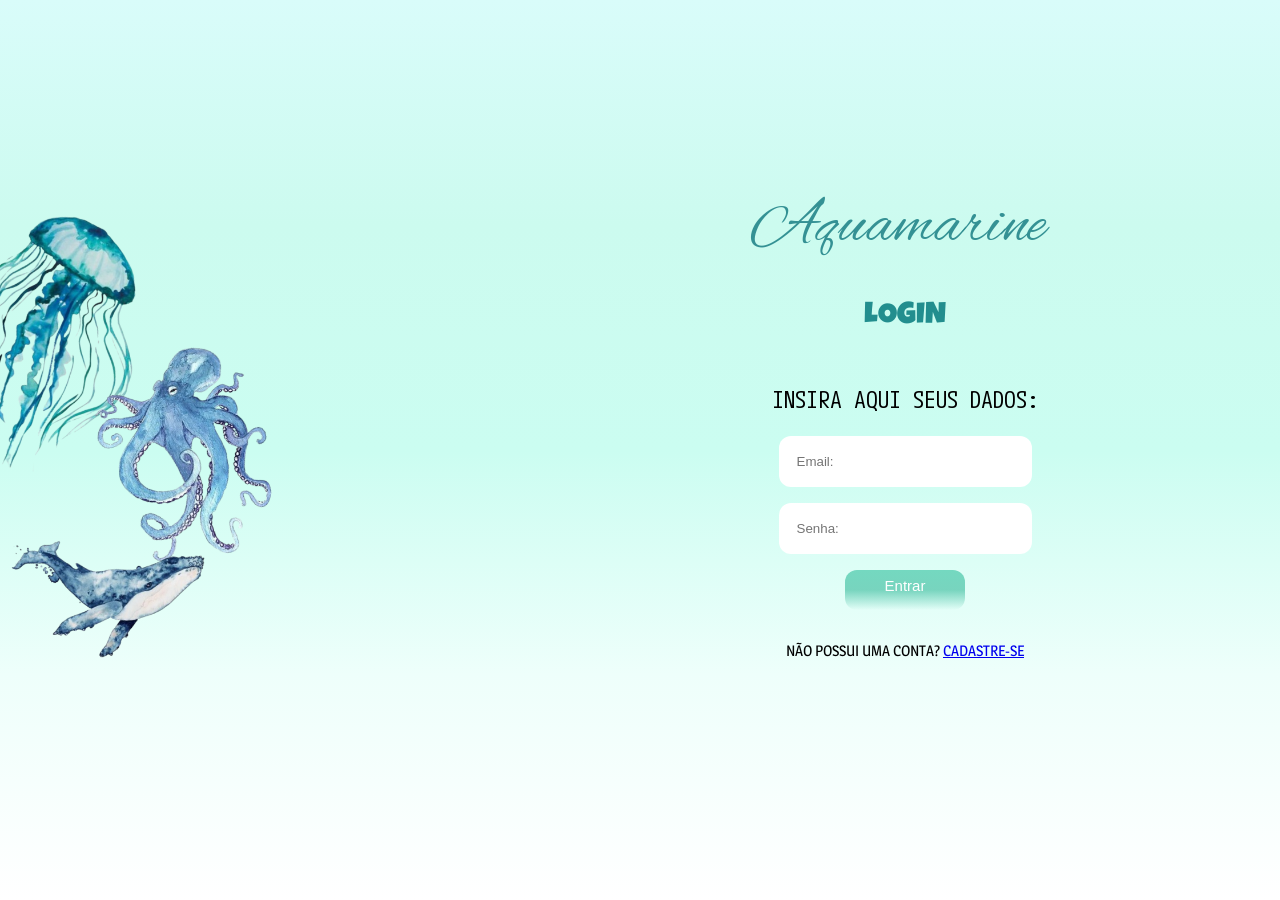
<file: index.html>
<!DOCTYPE html>
<html lang="pt-br">
<head>
    <meta charset="UTF-8">
    <link rel="preconnect" href="https://fonts.googleapis.com">
    <link rel="icon" href="./img/icon barra.png">
    <link rel="preconnect" href="https://fonts.gstatic.com" crossorigin>
    <link href="https://fonts.googleapis.com/css2?family=Alex+Brush&family=Love+Ya+Like+A+Sister&family=Luckiest+Guy&family=M+PLUS+1+Code&family=Magra&display=swap" rel="stylesheet">
    <link rel="stylesheet" href="./css/login.css">
    <meta name="viewport" content="width=device-width, initial-scale=1.0">
    <title>Gerenciador de Tarefas</title>
</head>
<body>
<img src="./img/elementos.png" alt="">
    <main>
        
        <div class="bomdia">
            <p>Aquamarine</p>
        </div>
        <div class="centrologin">
            <p class="texto2">LOGIN</p>
            <p class="texto3">INSIRA AQUI SEUS DADOS:</p>
            <div class="divisaocaixas">
            <input class="caixa" placeholder="Email:" type="text">
            <input class="caixa" placeholder="Senha:" type="text">       
            <a href="./paginas/paginas_tarefas.html"><button class="botaozaoinsano">Entrar</button></a>
            <p class="texto4">
                NÃO POSSUI UMA CONTA? <a href="./paginas/cadastro.html"> CADASTRE-SE</a>
            </p>
        </div>
    </div>
    </main>
</body>
</html>
</file>
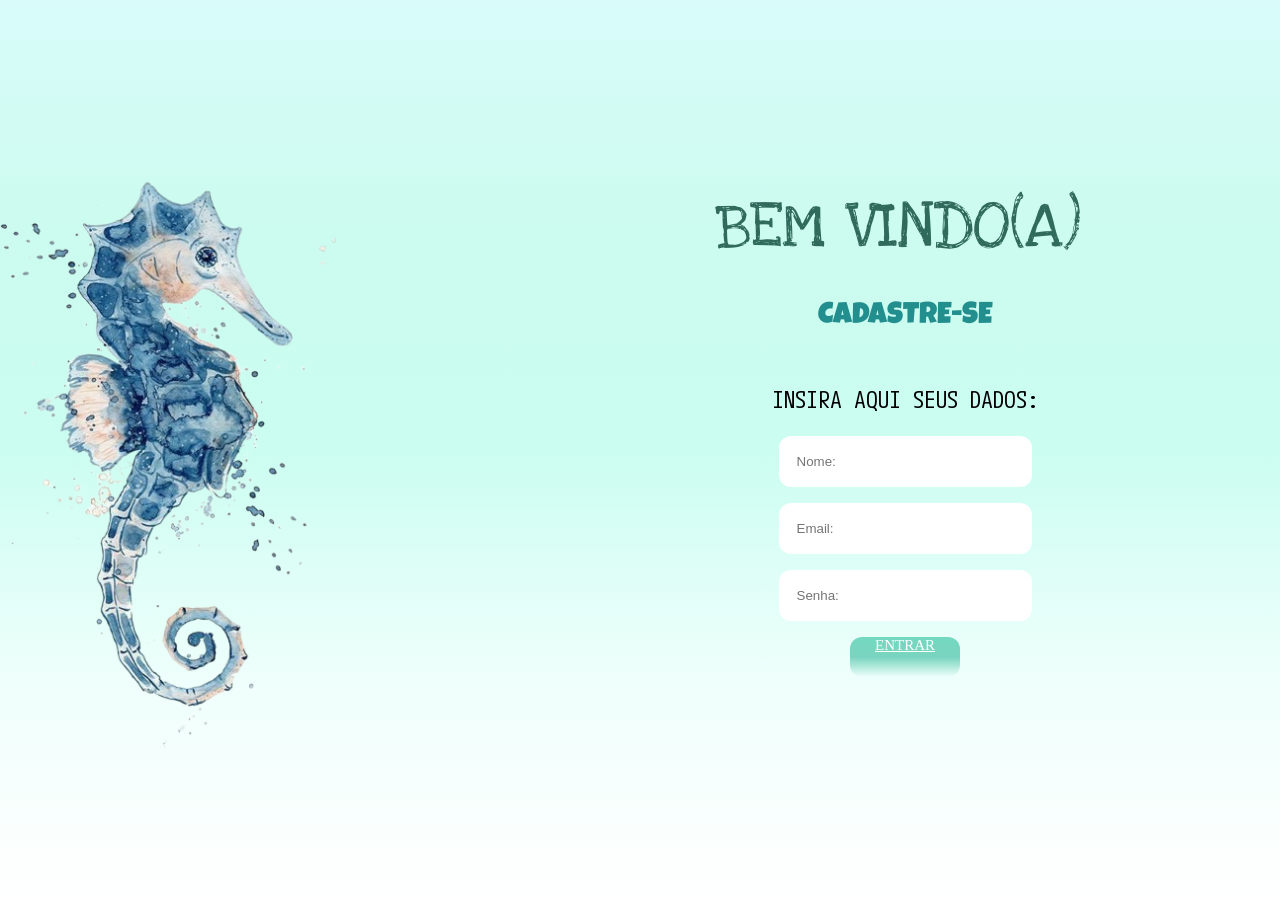
<file: paginas/cadastro.html>
<!DOCTYPE html>
<html lang="pt-br">
<head>
    <meta charset="UTF-8">
    <link rel="preconnect" href="https://fonts.googleapis.com">
    <link rel="icon" href="./img/icon barra.png">
<link rel="preconnect" href="https://fonts.gstatic.com" crossorigin>
<link href="https://fonts.googleapis.com/css2?family=Alex+Brush&family=Love+Ya+Like+A+Sister&family=Luckiest+Guy&family=M+PLUS+1+Code&family=Magra&display=swap" rel="stylesheet">
    <link rel="stylesheet" href="../css/cadastro.css">
    <meta name="viewport" content="width=device-width, initial-scale=1.0">
    <title>Gerenciador de Tarefas</title>
</head>
<body>
<img src="../img/cavalomarinho.png" alt="">
    <main>
        
        <div class="bomdia2">
            <p>BEM VINDO(A)</p>
        </div>
        <div class="centrologin">
            <p class="texto2">CADASTRE-SE</p>
            <p class="texto3">INSIRA AQUI SEUS DADOS:</p>
            <div class="divisaocaixas">
            <input class="caixa" placeholder="Nome:" type="text">
            <input class="caixa" placeholder="Email:" type="text">
            <input class="caixa" placeholder="Senha:" type="text">       
            <a href="../paginas/paginas_tarefas.html" class="botaocadastro">ENTRAR</a>

        </div>
    </div>
    </main>
</body>
</html>
</file>
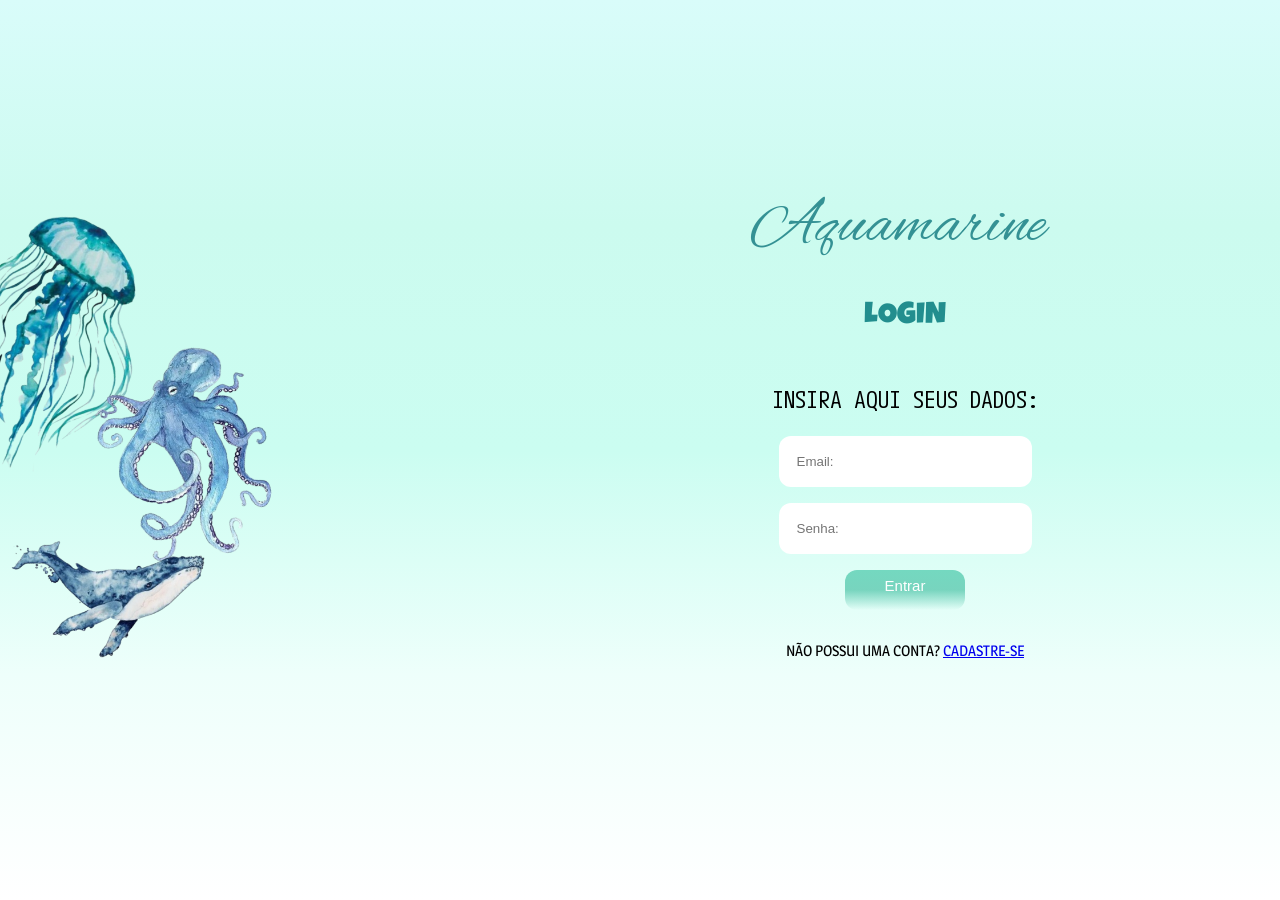
<file: paginas/login.html>
<!DOCTYPE html>
<html lang="pt-br">
<head>
    <meta charset="UTF-8">
    <link rel="preconnect" href="https://fonts.googleapis.com">
    <link rel="icon" href="./img/icon barra.png">
    <link rel="preconnect" href="https://fonts.gstatic.com" crossorigin>
    <link href="https://fonts.googleapis.com/css2?family=Alex+Brush&family=Love+Ya+Like+A+Sister&family=Luckiest+Guy&family=M+PLUS+1+Code&family=Magra&display=swap" rel="stylesheet">
    <link rel="stylesheet" href="/css/login.css">
    <meta name="viewport" content="width=device-width, initial-scale=1.0">
    <title>Gerenciador de Tarefas</title>
</head>
<body>
<img src="/img/elementos.png" alt="fodase">
    <main>
        
        <div class="bomdia">
            <p>Aquamarine</p>
        </div>
        <div class="centrologin">
            <p class="texto2">LOGIN</p>
            <p class="texto3">INSIRA AQUI SEUS DADOS:</p>
            <div class="divisaocaixas">
            <input class="caixa" placeholder="Email:" type="text">
            <input class="caixa" placeholder="Senha:" type="text">       
            <a href="paginas_tarefas.html"><button class="botaozaoinsano">Entrar</button></a>
            <p class="texto4">
                NÃO POSSUI UMA CONTA? <a href="./cadastro.html"> CADASTRE-SE</a>
            </p>
        </div>
    </div>
    </main>
</body>
</html>
</file>
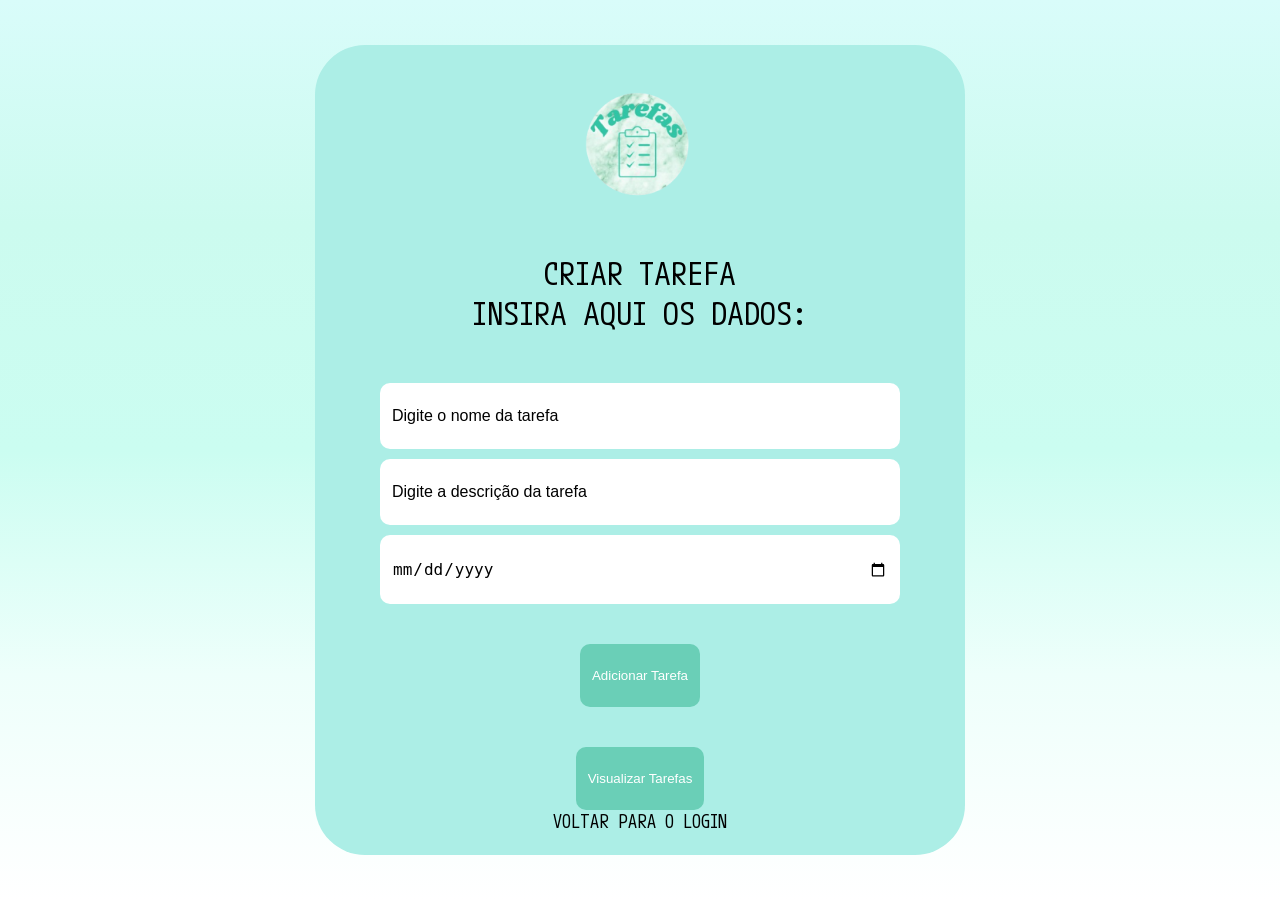
<file: paginas/paginas_tarefas.html>
<!DOCTYPE html>
<html lang="pt-br">
<head>
    <meta charset="UTF-8">
    <link rel="preconnect" href="https://fonts.googleapis.com">
<link rel="preconnect" href="https://fonts.gstatic.com" crossorigin>
<link href="https://fonts.googleapis.com/css2?family=Alex+Brush&family=Love+Ya+Like+A+Sister&family=Luckiest+Guy&family=M+PLUS+1+Code&family=Magra&display=swap" rel="stylesheet">
    <link rel="stylesheet" href="../css/pagina_tarefas.css">
    <link rel="stylesheet" href="../css/reset.css">
    <meta name="viewport" content="width=device-width, initial-scale=1.0">
    <script src="/js/criartarefa.js" defer></script>
    <title>Criar Tarefa</title>
</head>
<body>
        <div class="centrocadastro">
            <img src="../img/Tarefas__1_-removebg-preview 1.png" alt="" class="imagemtarefa">
            <p class="texto2">CRIAR TAREFA</p>
            <p class="texto3">INSIRA AQUI OS DADOS:</p>
            <form class="divisaocadastrocampos">
                <input id="nomeTarefa" type="text" placeholder="Digite o nome da tarefa">
                <input id="descricaoTarefa" type="text" placeholder="Digite a descrição da tarefa">
                <input id="dataExpiracao" type="date">
            </form>
            <div>
                <button id="botaotarefa" class="botaotarefa">Adicionar Tarefa</button>
            <a href="./tarefas.html"><button id="botaotarefa" class="botaotarefa">Visualizar Tarefas</button></a>
            <p class="textobotao">
                <a href="../paginas/cadastro.html"> VOLTAR PARA O LOGIN</a>
                </div>
            </p>
        </div>
</body>
</html>
</file>
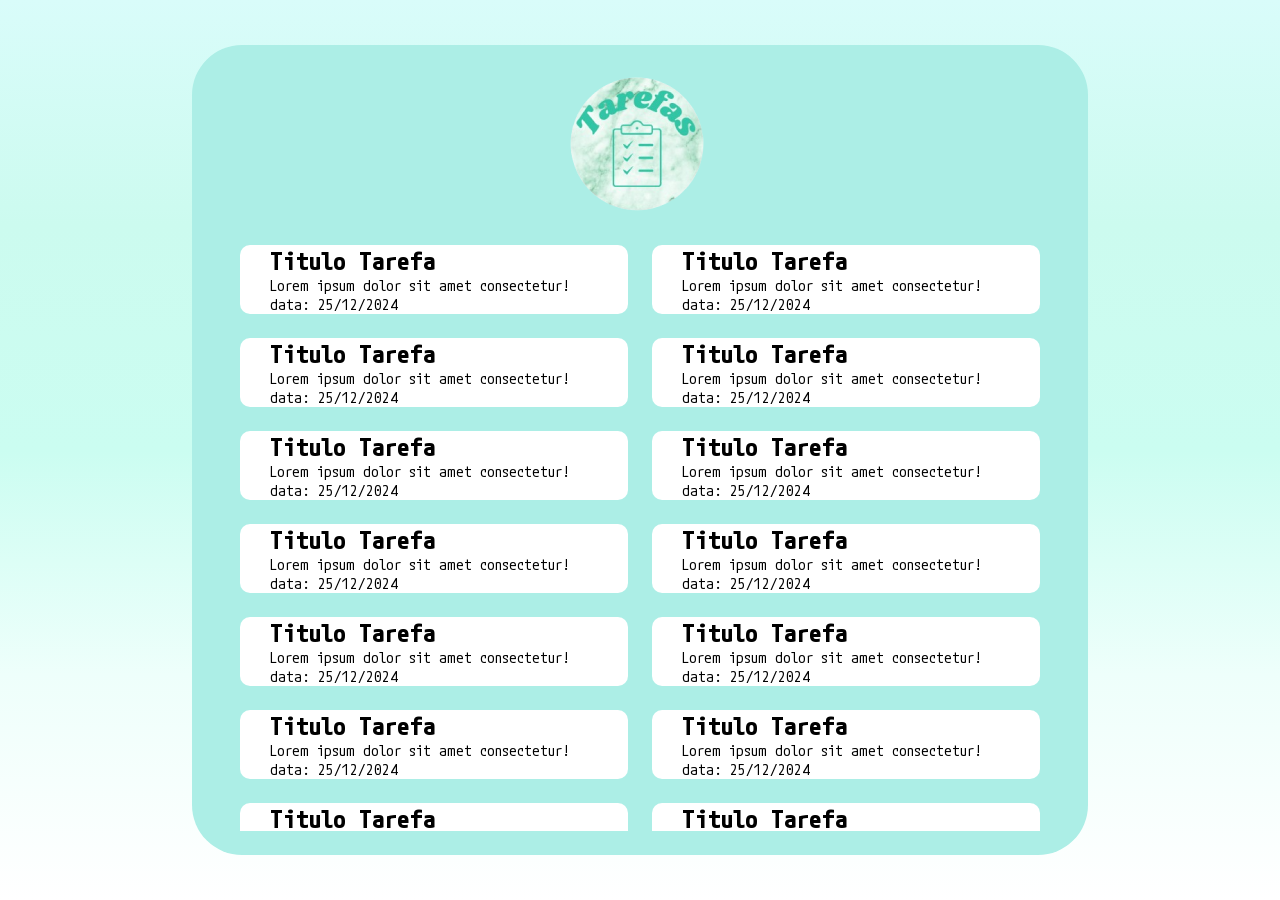
<file: paginas/tarefas.html>
<!DOCTYPE html>
<html lang="pt-br">
<head>
    <meta charset="UTF-8">
    <link rel="preconnect" href="https://fonts.googleapis.com">
<link rel="preconnect" href="https://fonts.gstatic.com" crossorigin>
<link href="https://fonts.googleapis.com/css2?family=Alex+Brush&family=Love+Ya+Like+A+Sister&family=Luckiest+Guy&family=M+PLUS+1+Code&family=Magra&display=swap" rel="stylesheet">
    <link rel="stylesheet" href="../css/tarefas.css">
    <link rel="stylesheet" href="../css/reset.css">
    <script src="/js/criartarefa.js"></script>
    <meta name="viewport" content="width=device-width, initial-scale=1.0">
    <title>Criar Tarefa</title>
</head>
<body>
        <div class="centrotarefas">
            <img src="../img/Tarefas__1_-removebg-preview 1.png" alt="" class="imagemtarefa">


            <div class="tarefas">
                
                <div class="tarefa">
                    <h1>Titulo Tarefa</h1>
                    <p>Lorem ipsum dolor sit amet consectetur!</p>
                    <p>data: 25/12/2024</p>
                
                </div>
                <div class="tarefa">
                    <h1>Titulo Tarefa</h1>
                    <p>Lorem ipsum dolor sit amet consectetur!</p>
                    <p>data: 25/12/2024</p>
                
                </div>
                <div class="tarefa">
                    <h1>Titulo Tarefa</h1>
                    <p>Lorem ipsum dolor sit amet consectetur!</p>
                    <p>data: 25/12/2024</p>
                
                </div>
                <div class="tarefa">
                    <h1>Titulo Tarefa</h1>
                    <p>Lorem ipsum dolor sit amet consectetur!</p>
                    <p>data: 25/12/2024</p>
                
                </div>
                <div class="tarefa">
                    <h1>Titulo Tarefa</h1>
                    <p>Lorem ipsum dolor sit amet consectetur!</p>
                    <p>data: 25/12/2024</p>
                
                </div>
                <div class="tarefa">
                    <h1>Titulo Tarefa</h1>
                    <p>Lorem ipsum dolor sit amet consectetur!</p>
                    <p>data: 25/12/2024</p>
                
                </div>
                <div class="tarefa">
                    <h1>Titulo Tarefa</h1>
                    <p>Lorem ipsum dolor sit amet consectetur!</p>
                    <p>data: 25/12/2024</p>
                
                </div>
                <div class="tarefa">
                    <h1>Titulo Tarefa</h1>
                    <p>Lorem ipsum dolor sit amet consectetur!</p>
                    <p>data: 25/12/2024</p>
                
                </div>
                <div class="tarefa">
                    <h1>Titulo Tarefa</h1>
                    <p>Lorem ipsum dolor sit amet consectetur!</p>
                    <p>data: 25/12/2024</p>
                
                </div>
                <div class="tarefa">
                    <h1>Titulo Tarefa</h1>
                    <p>Lorem ipsum dolor sit amet consectetur!</p>
                    <p>data: 25/12/2024</p>
                
                </div>
                <div class="tarefa">
                    <h1>Titulo Tarefa</h1>
                    <p>Lorem ipsum dolor sit amet consectetur!</p>
                    <p>data: 25/12/2024</p>
                
                </div>
                <div class="tarefa">
                    <h1>Titulo Tarefa</h1>
                    <p>Lorem ipsum dolor sit amet consectetur!</p>
                    <p>data: 25/12/2024</p>
                
                </div>
                <div class="tarefa">
                    <h1>Titulo Tarefa</h1>
                    <p>Lorem ipsum dolor sit amet consectetur!</p>
                    <p>data: 25/12/2024</p>
                
                </div>
                <div class="tarefa">
                    <h1>Titulo Tarefa</h1>
                    <p>Lorem ipsum dolor sit amet consectetur!</p>
                    <p>data: 25/12/2024</p>
                
                </div>
                <div class="tarefa">
                    <h1>Titulo Tarefa</h1>
                    <p>Lorem ipsum dolor sit amet consectetur!</p>
                    <p>data: 25/12/2024</p>
                
                </div>
                <div class="tarefa">
                    <h1>Titulo Tarefa</h1>
                    <p>Lorem ipsum dolor sit amet consectetur!</p>
                    <p>data: 25/12/2024</p>
                
                </div>


            </div>

        </div>
</body>
</html>
</file>
<file: css/login.css>
body {
    background: linear-gradient(rgba(217, 252, 250, 1),rgba(204, 251, 239, 1), rgba(203, 253, 241, 1), rgba(238, 255, 251, 1),rgba(220, 252, 223, 0) );
    display: flex;
    align-items: center;
    justify-content: right;
    margin: 0;
    margin-right: 10vw;
    height: 100vh;
}
main{
display: flex;
flex-direction: column;
justify-content: center;
height: 100vh;
}
.centrologin {
    background: none;
    width: 434px;
    height: 518px;
    text-align: center;
    display: flex;
    align-items: center;
    flex-direction: column;
    border-radius: 100px;   
    padding: 30px;
}
.bomdia {
    text-align: center;
    font-size: 65px;
    width: 401px;
    height: 81px;
    font-family: 'Alex Brush', cursive;
    padding: 40px;
    color: #349194;
}

.bomdia2{
    text-align: center;
    font-size: 65px;
    width: 401px;
    height: 81px;
    font-family: 'Love Ya Like A Sister', cursive;
    padding: 40px;
    color: #306A5C;
}

.texto2 {
    text-align: center;
    font-size: 30px;
    font-family: 'Luckiest Guy', cursive;
    color: #228E8E;

}

.texto3 {
    text-align: center;
    font-size: 23px;
    font-family: 'M PLUS 1 Code', monospace;
}
.texto4{
    font-family: 'Magra', sans-serif;
    font-size: 15px;
}
.divisaocaixas{
    display: flex;
    flex-direction: column;
    gap: 16px;
    align-items: center;
    width: 100%;
}
.caixa{
    border: none;
    width: 50%;
    padding-block-end: 24px;
    border-radius: 12px;
    padding: 18px;
}
img{
    position: absolute;
    left: 00px;
    width: 27%;
}
.botaozaoinsano{
    border: none;
    width: 120px;
    text-align: center;
    padding-block-end: 10px;
    border-radius: 12px;
    background: linear-gradient(rgba(116, 216, 192, 1),rgba(106, 207, 183, 0.885), rgba(27, 141, 114, 0)  );
    font-size: 15px;
    color: rgba(255, 255, 255, 1);
    height: 40px;
}
</file>
<file: css/cadastro.css>
body {
    background: linear-gradient(rgba(217, 252, 250, 1),rgba(204, 251, 239, 1), rgba(203, 253, 241, 1), rgba(238, 255, 251, 1),rgba(220, 252, 223, 0) );
    display: flex;
    align-items: center;
    justify-content: right;
    margin: 0;
    margin-right: 10vw;
    height: 100vh;
}
main{
display: flex;
flex-direction: column;
justify-content: center;
height: 100vh;
}
.centrologin {
    background: none;
    width: 434px;
    height: 518px;
    text-align: center;
    display: flex;
    align-items: center;
    flex-direction: column;
    border-radius: 100px;   
    padding: 30px;
}
.bomdia {
    text-align: center;
    font-size: 65px;
    width: 401px;
    height: 81px;
    font-family: 'Alex Brush', cursive;
    padding: 40px;
    color: #349194;
}

.bomdia2{
    text-align: center;
    font-size: 65px;
    width: 401px;
    height: 81px;
    font-family: 'Love Ya Like A Sister', cursive;
    padding: 40px;
    color: #306A5C;
}

.texto2 {
    text-align: center;
    font-size: 30px;
    font-family: 'Luckiest Guy', cursive;
    color: #228E8E;

}

.texto3 {
    text-align: center;
    font-size: 23px;
    font-family: 'M PLUS 1 Code', monospace;
}
.texto4{
    font-family: 'Magra', sans-serif;
    font-size: 15px;
}
.divisaocaixas{
    display: flex;
    flex-direction: column;
    gap: 16px;
    align-items: center;
    width: 100%;
}
.caixa{
    border: none;
    width: 50%;
    padding-block-end: 24px;
    border-radius: 12px;
    padding: 18px;
}
img{
    position: absolute;
    left: 00px;
    width: 27%;
}
.botaocadastro{
    border: none;
    width: 110px;
    text-align: center;
    padding-block-end: 10px;
    border-radius: 12px;
    background: linear-gradient(rgba(116, 216, 192, 1),rgba(106, 207, 183, 0.885), rgba(27, 141, 114, 0)  );
    font-size: 15px;
    color: rgba(255, 255, 255, 1);
    height: 30px;
    cursor: pointer;
}
</file>
<file: css/pagina_tarefas.css>
body {
    background: linear-gradient(rgba(217, 252, 250, 1),rgba(204, 251, 239, 1), rgba(203, 253, 241, 1), rgba(238, 255, 251, 1),rgba(220, 252, 223, 0) );
    display: flex;
    align-items: center;
    justify-content: center;
    margin: 0;
    height: 100vh;
}

.centrocadastro{
    width: 650px;
    height: 90vh;
    background-color: rgba(172, 238, 230, 1);
    text-align: center;
    border-radius: 50px;
    font-size: xx-large;
    font-family: 'M PLUS 1 Code', monospace;
}
.botaotarefa{
    margin-top: 40px;
    padding: 24px 12px;
    border: none;
    background-color: rgba(106, 207, 183, 1);
    border-radius: 10px;
    color: rgba(255, 255, 255, 1);
}

.imagemtarefa{
    height: 200px;
}

.divisaocadastrocampos{
    display: flex;
    flex-direction: column;
    align-items: center;
    gap: 10px;
    margin-top: 50px;
}
.divisaocadastrocampos input{
    width: 80%;
    padding: 24px 12px;
    border-radius: 10px;
    border: none;
    background-color: white;
}
.divisaocadastrocampos input,.divisaocadastrocampos input::placeholder{
    font-size: 1rem;   
}

.textobotao{
    font-size: 18px;
}
</file>
<file: css/tarefas.css>
body {
    background: linear-gradient(rgba(217, 252, 250, 1),rgba(204, 251, 239, 1), rgba(203, 253, 241, 1), rgba(238, 255, 251, 1),rgba(220, 252, 223, 0) );
    display: flex;
    align-items: center;
    justify-content: center;
    margin: 0;
    height: 100vh;
    font-size: xx-large;
    font-family: 'M PLUS 1 Code', monospace;
}

.centrotarefas{
    height: 90vh;
    width: 70vw;
    background-color: rgba(172, 238, 230, 1);
    border-radius: 50px;
    display: grid;
    grid-template-rows: 20% 80%;
    padding: 24px;
    text-align: center;
    align-items: center;
    justify-items: center;
}

.botaotarefa{
    padding: 24px 12px;
    border: none;
    background-color: rgba(106, 207, 183, 1);
    border-radius: 10px;
    color: rgba(255, 255, 255, 1);
}
.textobotao{
    margin-top: 100px;
}
.divisaocadastrocampos{
    display: flex;
    flex-direction: column;
    align-items: center;
    gap: 10px;
    margin-top: 50px;
}
.divisaocadastrocampos input{
    width: 80%;
    padding: 24px 12px;
    border-radius: 10px;
    border: none;
    background-color: white;
}
.divisaocadastrocampos input,.divisaocadastrocampos input::placeholder{
    font-size: 1rem;
    
}

.tarefas{
    max-height: 100%;
    width: 100%;
    display: grid;
    grid-template-columns: 1fr 1fr;
    padding: 24px;
    gap: 24px;
    flex-wrap: wrap;
    justify-content: center;
    overflow-y: scroll;
    width: 100%;
}

.tarefa{    
    /* height: 100px; */
    max-height: 100em;
    border: none;
    background-color: #fff;
    border-radius: 10px;
    text-align: left;
}

.tarefa h1 {
    font-size: 25px;
    margin-left: 30px;
}

.tarefa p {
    font-size: 15px;
    margin-left: 30px;
}
</file>
